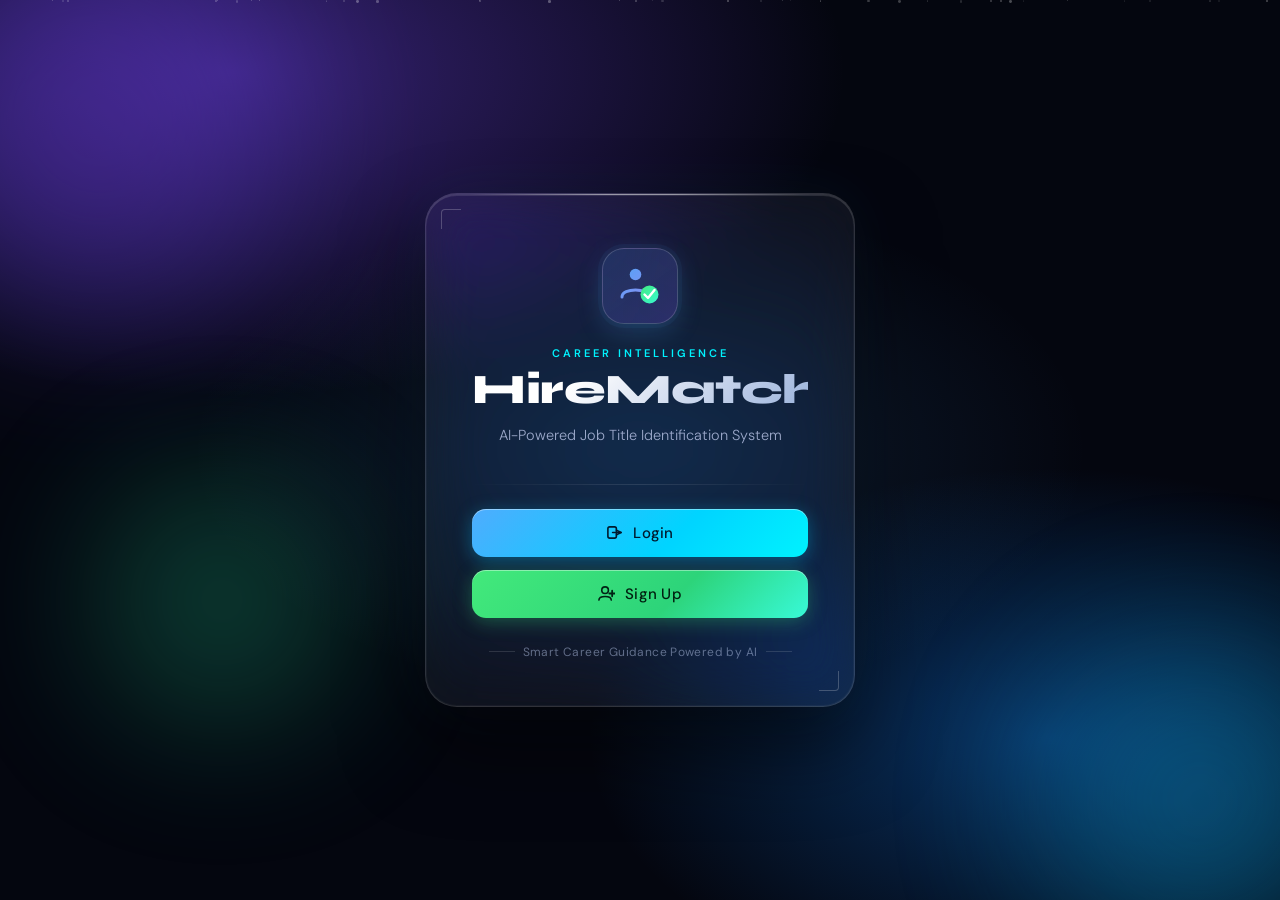
<file: backend/templates/start.html>
<!DOCTYPE html>
<html lang="en">
<head>
<meta charset="UTF-8">
<meta name="viewport" content="width=device-width, initial-scale=1.0">
<title>HireMatch — AI Career Intelligence</title>
<link rel="preconnect" href="https://fonts.googleapis.com">
<link rel="preconnect" href="https://fonts.gstatic.com" crossorigin>
<link href="https://fonts.googleapis.com/css2?family=Syne:wght@600;700;800&family=DM+Sans:wght@300;400;500&display=swap" rel="stylesheet">
<style>
:root {
  --bg-deep: #04060f;
  --glass-fill: rgba(255,255,255,0.055);
  --glass-border: rgba(255,255,255,0.13);
  --blue-a: #4facfe; --blue-b: #00f2fe;
  --purple-a: #7c5cfc; --purple-b: #a78bfa;
  --green-a: #43e97b; --green-b: #38f9d7;
  --text-1: #f0f4ff;
  --text-2: rgba(210,220,255,0.72);
  --text-3: rgba(180,195,230,0.50);
}
*, *::before, *::after { box-sizing: border-box; margin: 0; padding: 0; }
body {
  font-family: 'DM Sans', sans-serif;
  min-height: 100vh;
  display: flex; justify-content: center; align-items: center;
  overflow: hidden;
  background: var(--bg-deep);
  position: relative;
}
body::before {
  content: '';
  position: fixed; inset: 0; z-index: 0;
  background:
    radial-gradient(ellipse 80% 60% at 18%  8%, rgba(102,60,210,0.52) 0%, transparent 60%),
    radial-gradient(ellipse 60% 50% at 82% 82%, rgba(15,110,210,0.44) 0%, transparent 60%),
    radial-gradient(ellipse 50% 40% at 50% 50%, rgba(79,172,254,0.15) 0%, transparent 70%),
    var(--bg-deep);
  animation: meshDrift 16s ease-in-out infinite alternate;
}
@keyframes meshDrift {
  0%   { opacity:1;    transform:scale(1)    rotate(0deg);   }
  50%  { opacity:0.82; transform:scale(1.04) rotate(0.8deg); }
  100% { opacity:1;    transform:scale(1)    rotate(0deg);   }
}
.orb { position:fixed; border-radius:50%; filter:blur(80px); opacity:0.32; animation:floatOrb 18s ease-in-out infinite; z-index:0; pointer-events:none; }
.orb-1 { width:400px;height:400px; background:radial-gradient(circle,#7c3aed,#4f46e5); top:-80px; left:-100px; animation-delay:0s; }
.orb-2 { width:320px;height:320px; background:radial-gradient(circle,#0ea5e9,#06b6d4); bottom:-60px; right:-80px; animation-delay:-6s; }
.orb-3 { width:240px;height:240px; background:radial-gradient(circle,#10b981,#34d399); bottom:20%; left:8%; animation-delay:-12s; }
@keyframes floatOrb {
  0%   { transform:translate(0,0)       scale(1);    }
  33%  { transform:translate(28px,-36px) scale(1.06); }
  66%  { transform:translate(-18px,18px) scale(0.95); }
  100% { transform:translate(0,0)       scale(1);    }
}
.particles { position:fixed; inset:0; z-index:0; pointer-events:none; overflow:hidden; }
.particle  { position:absolute; width:2px; height:2px; border-radius:50%; background:rgba(255,255,255,0.45); animation:riseUp linear infinite; }
@keyframes riseUp {
  0%  { transform:translateY(100vh) scale(0);   opacity:0; }
  10% { opacity:1; } 90% { opacity:0.5; }
  100%{ transform:translateY(-10vh) scale(1.4); opacity:0; }
}
/* CARD */
.container {
  position:relative; z-index:10;
  width:430px; max-width:94vw;
  padding:54px 46px 46px;
  text-align:center;
  border-radius:32px;
  background:var(--glass-fill);
  backdrop-filter:blur(28px) saturate(180%);
  -webkit-backdrop-filter:blur(28px) saturate(180%);
  border:1px solid var(--glass-border);
  box-shadow:
    0 0 0 1px rgba(255,255,255,0.04) inset,
    0 2px 0 rgba(255,255,255,0.11) inset,
    0 40px 80px rgba(0,0,0,0.55),
    0 0 60px rgba(79,172,254,0.07);
  color:var(--text-1);
  animation:cardReveal 0.9s cubic-bezier(0.16,1,0.3,1) both;
  transition:transform 0.45s cubic-bezier(0.23,1,0.32,1), box-shadow 0.45s ease;
}
@keyframes cardReveal {
  from { opacity:0; transform:translateY(34px) scale(0.96); }
  to   { opacity:1; transform:translateY(0)    scale(1);    }
}
.container:hover {
  transform:translateY(-5px) scale(1.01);
  box-shadow:
    0 0 0 1px rgba(255,255,255,0.06) inset,
    0 2px 0 rgba(255,255,255,0.13) inset,
    0 55px 90px rgba(0,0,0,0.58),
    0 0 75px rgba(79,172,254,0.13);
}
.container::after {
  content:''; position:absolute; top:0; left:10%; right:10%; height:1px;
  background:linear-gradient(90deg,transparent,rgba(255,255,255,0.48) 40%,rgba(255,255,255,0.48) 60%,transparent);
  border-radius:1px;
}
.corner-tl,.corner-br { position:absolute; width:20px; height:20px; border-color:rgba(255,255,255,0.22); border-style:solid; pointer-events:none; }
.corner-tl { top:15px; left:15px;   border-width:1.5px 0 0 1.5px; border-radius:4px 0 0 0; }
.corner-br { bottom:15px; right:15px; border-width:0 1.5px 1.5px 0; border-radius:0 0 4px 0; }
/* LOGO BADGE */
.logo-badge {
  display:inline-flex; align-items:center; justify-content:center;
  width:76px; height:76px; border-radius:22px;
  background:linear-gradient(145deg,rgba(79,172,254,0.16),rgba(124,92,252,0.26));
  border:1px solid rgba(255,255,255,0.17);
  margin-bottom:22px;
  box-shadow:0 8px 26px rgba(79,172,254,0.20), 0 0 0 4px rgba(79,172,254,0.05);
  animation:badgePop 0.7s cubic-bezier(0.16,1,0.3,1) 0.2s both;
}
@keyframes badgePop {
  from { opacity:0; transform:scale(0.6) rotate(-10deg); }
  to   { opacity:1; transform:scale(1)   rotate(0deg);   }
}
.tagline { font-size:11px; font-weight:600; letter-spacing:3px; text-transform:uppercase; color:var(--blue-b); opacity:0.85; margin-bottom:7px; animation:textReveal 0.7s ease 0.45s both; }
h1 { font-family:'Syne',sans-serif; font-size:42px; font-weight:800; letter-spacing:-0.5px; line-height:1.1; margin-bottom:10px; background:linear-gradient(135deg,#ffffff 30%,rgba(185,210,255,0.82)); -webkit-background-clip:text; -webkit-text-fill-color:transparent; background-clip:text; animation:textReveal 0.7s ease 0.35s both; }
p  { font-size:14.5px; font-weight:300; color:var(--text-2); opacity:0.75; line-height:1.65; margin-bottom:36px; animation:textReveal 0.7s ease 0.50s both; }
@keyframes textReveal { from{opacity:0;transform:translateY(13px);}to{opacity:1;transform:translateY(0);} }
.divider { height:1px; background:linear-gradient(90deg,transparent,rgba(255,255,255,0.11),transparent); margin-bottom:24px; animation:textReveal 0.7s ease 0.55s both; }
/* BUTTONS */
.btn-wrap { display:flex; flex-direction:column; gap:13px; animation:textReveal 0.7s ease 0.6s both; }
.btn {
  width:100%; padding:14px 20px;
  border-radius:14px; border:none;
  font-family:'DM Sans',sans-serif; font-size:15px; font-weight:500;
  cursor:pointer; letter-spacing:0.3px;
  transition:transform 0.26s cubic-bezier(0.23,1,0.32,1), box-shadow 0.26s ease, filter 0.26s ease;
  position:relative; overflow:hidden;
  display:flex; align-items:center; justify-content:center; gap:10px;
}
.btn::before { content:''; position:absolute; top:0; left:-100%; width:60%; height:100%; background:linear-gradient(90deg,transparent,rgba(255,255,255,0.22),transparent); transition:left 0.5s ease; pointer-events:none; }
.btn:hover::before { left:160%; }
.btn-icon { width:17px; height:17px; flex-shrink:0; }
.login  { background:linear-gradient(135deg,#4facfe 0%,#00d4ff 60%,#00f2fe 100%); color:#011a2e; box-shadow:0 4px 18px rgba(0,198,255,0.34), 0 1px 0 rgba(255,255,255,0.4) inset; }
.login:hover  { transform:translateY(-2px) scale(1.025); box-shadow:0 8px 30px rgba(0,198,255,0.52), 0 0 55px rgba(0,198,255,0.18); filter:brightness(1.06); }
.login:active { transform:translateY(0) scale(0.99); }
.signup  { background:linear-gradient(135deg,#43e97b 0%,#2dd47a 60%,#38f9d7 100%); color:#011f10; box-shadow:0 4px 18px rgba(46,204,113,0.34), 0 1px 0 rgba(255,255,255,0.4) inset; }
.signup:hover  { transform:translateY(-2px) scale(1.025); box-shadow:0 8px 30px rgba(46,204,113,0.52), 0 0 55px rgba(56,249,215,0.14); filter:brightness(1.06); }
.signup:active { transform:translateY(0) scale(0.99); }
/* FOOTER */
.footer { margin-top:26px; font-size:12px; font-weight:400; letter-spacing:0.4px; color:var(--text-3); display:flex; align-items:center; justify-content:center; gap:8px; animation:textReveal 0.7s ease 0.72s both; }
.footer::before,.footer::after { content:''; width:26px; height:1px; background:rgba(255,255,255,0.13); }
</style>
</head>
<body>
<div class="orb orb-1"></div>
<div class="orb orb-2"></div>
<div class="orb orb-3"></div>
<div class="particles" id="particles"></div>

<div class="container">
  <div class="corner-tl"></div>
  <div class="corner-br"></div>

  <div class="logo-badge">
    <svg width="44" height="44" viewBox="0 0 44 44" fill="none" xmlns="http://www.w3.org/2000/svg">
      <defs>
        <linearGradient id="pg" x1="0" y1="0" x2="44" y2="44" gradientUnits="userSpaceOnUse"><stop offset="0%" stop-color="#4facfe"/><stop offset="100%" stop-color="#a78bfa"/></linearGradient>
        <linearGradient id="cg" x1="21" y1="21" x2="41" y2="41" gradientUnits="userSpaceOnUse"><stop offset="0%" stop-color="#43e97b"/><stop offset="100%" stop-color="#38f9d7"/></linearGradient>
      </defs>
      <circle cx="17.5" cy="10.5" r="5.8" fill="url(#pg)" opacity="0.95"/>
      <path d="M4 33 C4 23.5 31 23.5 31 33" stroke="url(#pg)" stroke-width="3" stroke-linecap="round" fill="none" opacity="0.95"/>
      <circle cx="31.5" cy="30.5" r="9" fill="url(#cg)"/>
      <path d="M26.5 30.5 L30 34 L36.5 26" stroke="white" stroke-width="2.4" stroke-linecap="round" stroke-linejoin="round"/>
    </svg>
  </div>

  <div class="tagline">Career Intelligence</div>
  <h1>HireMatch</h1>
  <p>AI-Powered Job Title Identification System</p>

  <div class="divider"></div>

  <div class="btn-wrap">
    <button class="btn login" onclick="goLogin()">
      <svg class="btn-icon" viewBox="0 0 18 18" fill="none"><rect x="2" y="3" width="9" height="12" rx="2" stroke="#011a2e" stroke-width="1.7"/><path d="M11 6.5L16 9L11 11.5" stroke="#011a2e" stroke-width="1.7" stroke-linecap="round" stroke-linejoin="round" fill="none"/><line x1="16" y1="9" x2="7" y2="9" stroke="#011a2e" stroke-width="1.7" stroke-linecap="round"/></svg>
      Login
    </button>
    <button class="btn signup" onclick="goSignup()">
      <svg class="btn-icon" viewBox="0 0 18 18" fill="none"><circle cx="7.5" cy="5.5" r="3.5" stroke="#012215" stroke-width="1.7"/><path d="M1 16 C1 11 14 11 14 16" stroke="#012215" stroke-width="1.7" stroke-linecap="round" fill="none"/><line x1="15" y1="6" x2="15" y2="12" stroke="#012215" stroke-width="1.9" stroke-linecap="round"/><line x1="12" y1="9" x2="18" y2="9" stroke="#012215" stroke-width="1.9" stroke-linecap="round"/></svg>
      Sign Up
    </button>
  </div>

  <div class="footer">Smart Career Guidance Powered by AI</div>
</div>

<script>
if (localStorage.getItem("user_id")) { window.location.href = "/home"; }
function goLogin()  { window.location.href = "/login-page"; }
function goSignup() { window.location.href = "/signup-page"; }

(function(){
  const c = document.getElementById('particles');
  for(let i=0;i<38;i++){
    const p=document.createElement('div'); p.className='particle';
    p.style.left=(Math.random()*100)+'vw';
    p.style.width=p.style.height=(Math.random()*2+1)+'px';
    p.style.animationDuration=(Math.random()*14+8)+'s';
    p.style.animationDelay=(Math.random()*14)+'s';
    p.style.opacity=Math.random()*0.5+0.2;
    c.appendChild(p);
  }
})();
</script>
</body>
</html>
</file>
